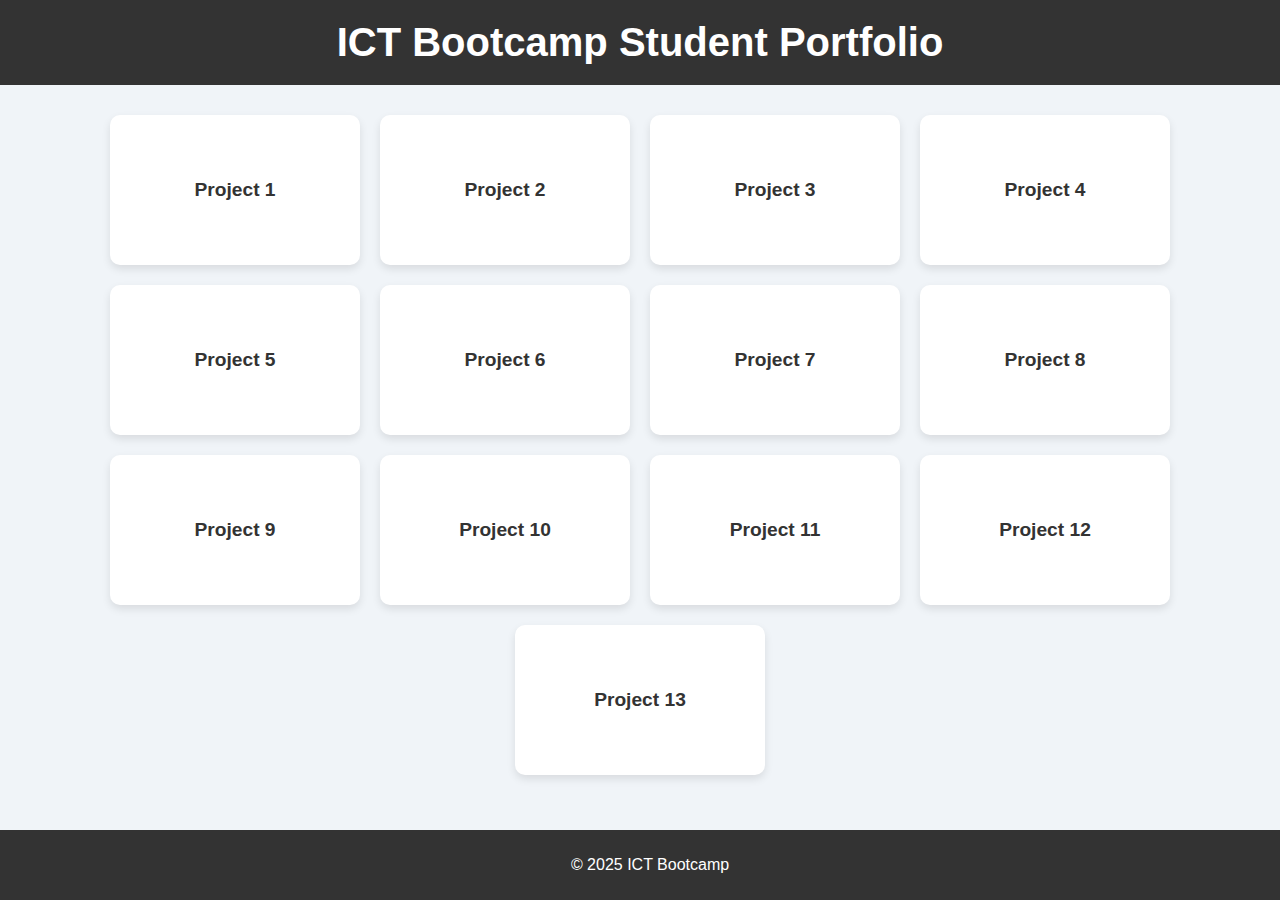
<file: index.html>
<!DOCTYPE html>
<html lang="en">
<head>
    <meta charset="UTF-8">
    <meta name="viewport" content="width=device-width, initial-scale=1.0">
    <title>ICT Bootcamp - Student Portfolio</title>
    <style>
        /* Global styles */
        body {
            font-family: 'Arial', sans-serif;
            background-color: #f0f4f8;
            margin: 0;
            padding: 0;
            box-sizing: border-box;
        }
        
        header {
            background-color: #333;
            color: white;
            text-align: center;
            padding: 20px;
        }

        h1 {
            font-size: 2.5rem;
            margin: 0;
        }

        .container {
            display: flex;
            flex-wrap: wrap;
            justify-content: center;
            gap: 20px;
            padding: 30px;
        }

        .link-card {
            background-color: #fff;
            width: 250px;
            height: 150px;
            border-radius: 10px;
            box-shadow: 0 4px 8px rgba(0, 0, 0, 0.1);
            display: flex;
            flex-direction: column;
            align-items: center;
            justify-content: center;
            transition: transform 0.3s ease, box-shadow 0.3s ease;
            cursor: pointer;
            text-decoration: none;
            color: #333;
        }

        .link-card:hover {
            transform: translateY(-10px);
            box-shadow: 0 8px 16px rgba(0, 0, 0, 0.2);
        }

        .link-card h3 {
            font-size: 1.2rem;
            margin: 0;
        }

        footer {
            background-color: #333;
            color: white;
            text-align: center;
            padding: 10px;
            position: fixed;
            bottom: 0;
            width: 100%;
        }

        .popup {
            display: none;
            position: fixed;
            top: 0;
            left: 0;
            width: 100%;
            height: 100%;
            background: rgba(0, 0, 0, 0.5);
            justify-content: center;
            align-items: center;
        }

        .popup-content {
            background-color: white;
            padding: 30px;
            border-radius: 8px;
            text-align: center;
            width: 300px;
        }

        .popup h2 {
            margin: 0;
        }

        .popup button {
            margin-top: 20px;
            padding: 10px 20px;
            background-color: #333;
            color: white;
            border: none;
            border-radius: 5px;
            cursor: pointer;
        }

        .popup button:hover {
            background-color: #555;
        }
    </style>
</head>
<body>

<header>
    <h1>ICT Bootcamp Student Portfolio</h1>
</header>

<div class="container">
    <!-- Student link cards (you can dynamically populate these) -->
    <a href="backgroundimage.html" class="link-card" alt_name="Project 1">
        <h3>Project 1</h3>
    </a>
    <a href="css.html" class="link-card" alt_name="Project 2">
        <h3>Project 2</h3>
    </a>
    <a href="day1.html" class="link-card" alt_name="Project 3">
        <h3>Project 3</h3>
    </a>  <a href="day2.html" class="link-card" alt_name="Project 4">
        <h3>Project 4</h3>
    </a>  <a href="form.html" class="link-card" alt_name="Project 5">
        <h3>Project 5</h3>
    </a>  <a href="test.html" class="link-card" alt_name="Project 6">
        <h3>Project 6</h3>
    </a>  <a href="index5.html" class="link-card" alt_name="Project 7">
        <h3>Project 7</h3>
    </a>  <a href="day1-1.html" class="link-card" alt_name="Project 8">
        <h3>Project 8</h3>
    </a>  <a href="index2.html" class="link-card" alt_name="Project 9">
        <h3>Project 9</h3>
    </a>  <a href="webpage.html" class="link-card" alt_name="Project 10">
        <h3>Project 10</h3>
    </a>  <a href="firstday.html" class="link-card" alt_name="Project 11">
        <h3>Project 11</h3>
    </a>  <a href="secondday.html" class="link-card" alt_name="Project 12">
        <h3>Project 12</h3>
    </a>
    </a>  <a href="calculator1.html" class="link-card" alt_name="Project 13">
        <h3>Project 13</h3>
    </a>
    <!-- Add more project links as necessary -->
</div>

<footer>
    <p>&copy; 2025 ICT Bootcamp</p>
</footer>

<!-- Popup Modal -->
<div class="popup" id="popup">
    <div class="popup-content">
        <h2>Welcome to ICT Bootcamp!</h2>
        <p>Click on any card to visit the project.</p>
        <button id="close-popup">Close</button>
    </div>
</div>

<script>
    // Show popup on load
    window.onload = () => {
        const popup = document.getElementById('popup');
        const closePopup = document.getElementById('close-popup');

        setTimeout(() => {
            popup.style.display = 'flex';
        }, 1000);

        closePopup.addEventListener('click', () => {
            popup.style.display = 'none';
        });
    };

    // Example of using JS for interactivity
    const cards = document.querySelectorAll('.link-card');
    cards.forEach(card => {
        card.addEventListener('click', (event) => {
            const name = card.getAttribute('alt_name'); // Fetch the alt_name attribute
            alert(`You're visiting project ${name}!`);
        });
    });
</script>

</body>
</html>
</file>
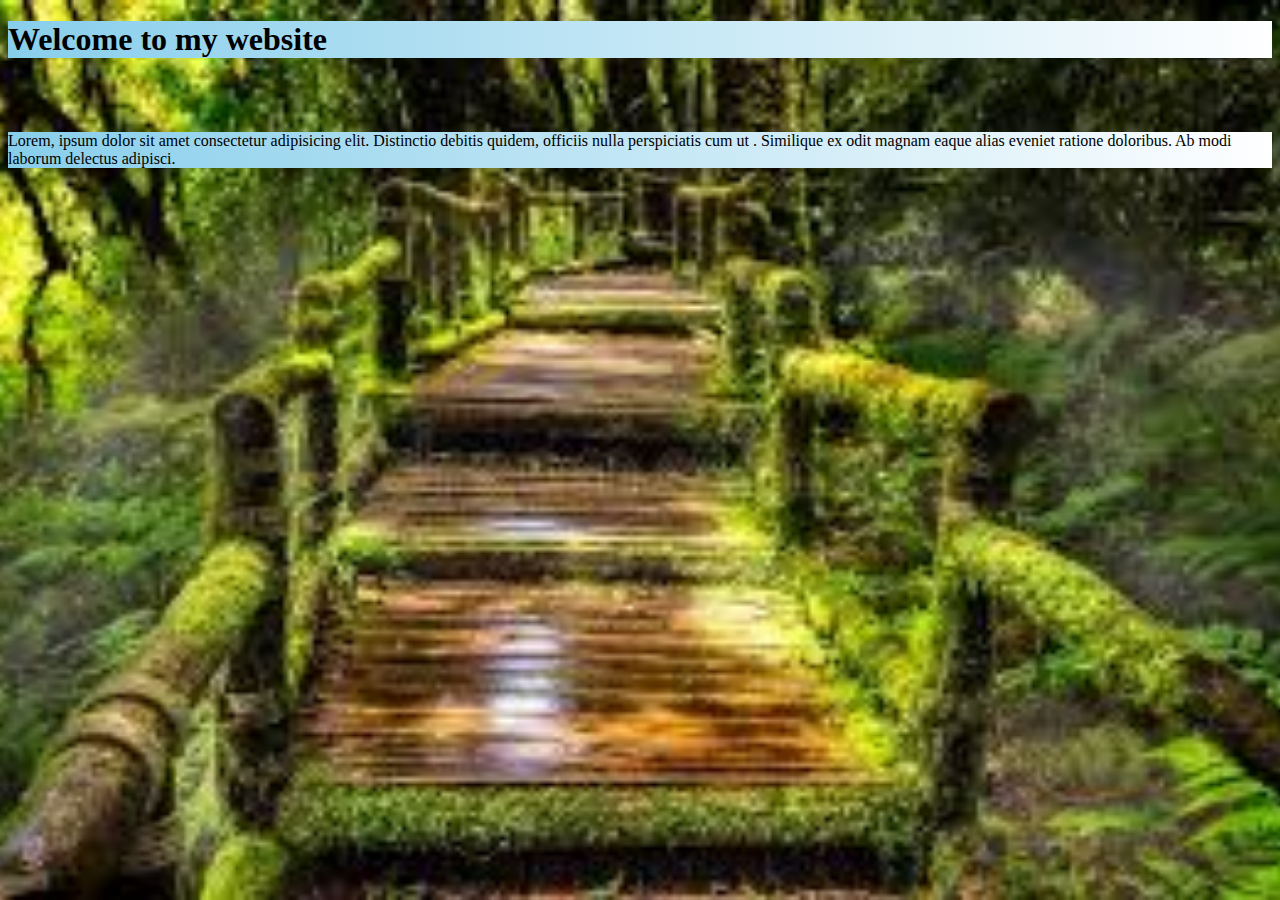
<file: backgroundimage.html>
<!DOCTYPE html>
<html lang="en">
<head>
    <meta charset="UTF-8">
    <meta name="viewport" content="width=device-width, initial-scale=1.0">
    <title>Document</title>
    <link rel="stylesheet" href="backgroundimage.css">
</head>
<body>
    <h1>Welcome to my website</h1>
    <br>
    <br>
    <p>Lorem, ipsum dolor sit amet consectetur adipisicing elit.
         Distinctio debitis quidem, officiis nulla perspiciatis cum ut
        . Similique ex odit magnam eaque alias eveniet ratione doloribus.
         Ab modi laborum delectus adipisci.</p>
</body>
</html>
</file>
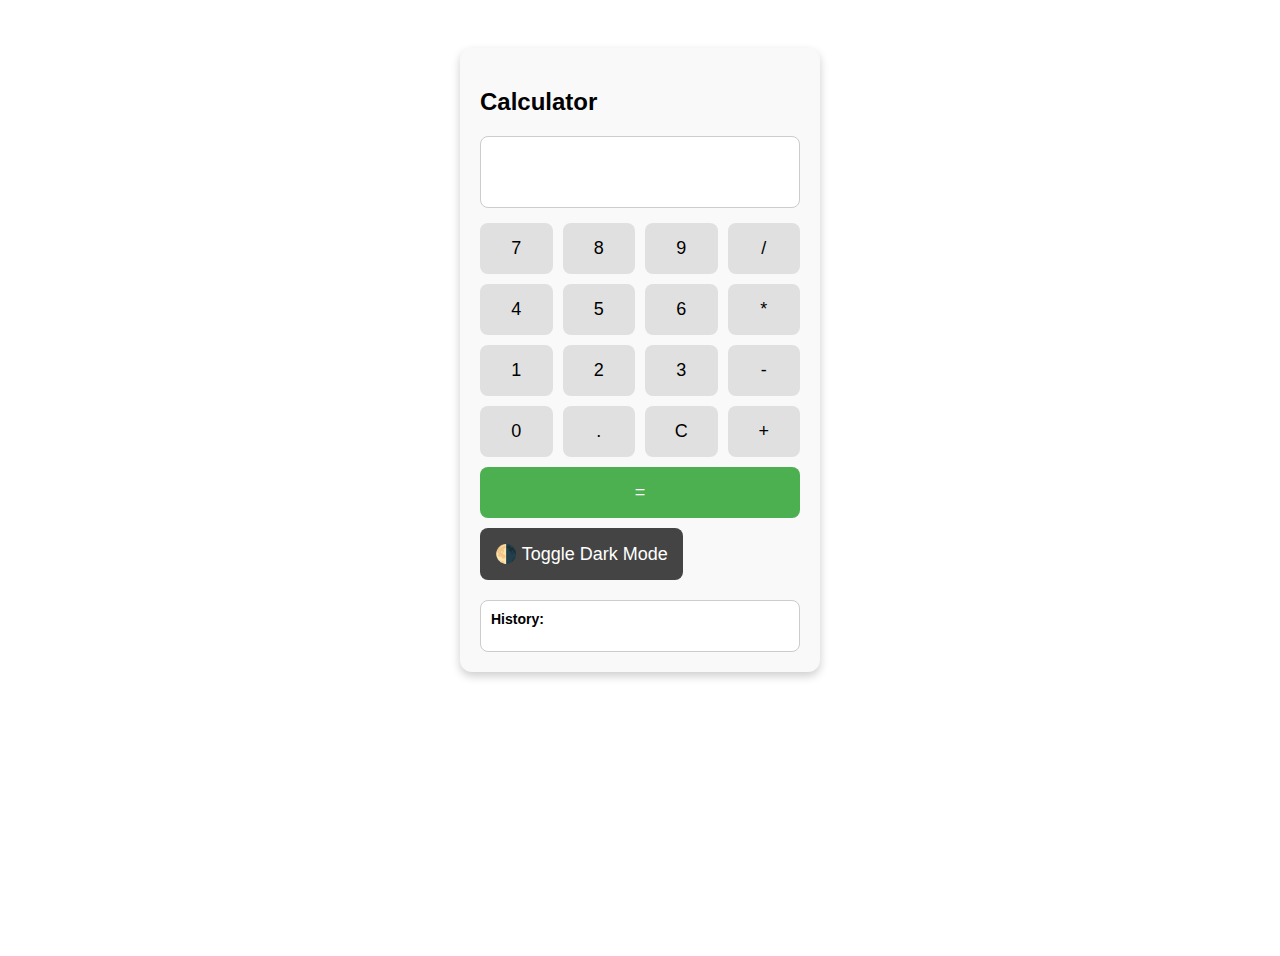
<file: calculator1.html>
<!DOCTYPE html>
<html lang="en">
<head>
  <meta charset="UTF-8">
  <title>DOM Calculator</title>
  <style>
    :root {
      --bg: #ffffff;
      --text: #000000;
      --card: #f9f9f9;
      --btn: #e0e0e0;
    }

    .dark {
      --bg: #e2aeae;
      --text: #7d1c86;
      --card: #8bd8a9;
      --btn: aqua;
    }

    body {
      background-color: var(--bg);
      color: var(--text);
      font-family: sans-serif;
      display: flex;
      justify-content: center;
      align-items: flex-start;
      padding-top: 40px;
      min-height: 100vh;
      transition: all 0.3s ease;
    }

    .calculator {
      background-color: var(--card);
      padding: 20px;
      border-radius: 12px;
      box-shadow: 0 4px 10px rgba(0, 0, 0, 0.2);
      width: 320px;
    }

    .display {
      background: var(--bg);
      padding: 15px;
      font-size: 24px;
      text-align: right;
      border-radius: 8px;
      border: 1px solid #ccc;
      margin-bottom: 15px;
      min-height: 40px;
      word-break: break-all;
    }

    .buttons {
      display: grid;
      grid-template-columns: repeat(4, 1fr);
      gap: 10px;
    }

    button {
      padding: 15px;
      font-size: 18px;
      border-radius: 8px;
      border: none;
      background-color: var(--btn);
      cursor: pointer;
      transition: 0.2s;
    }

    button:hover {
      background-color: #999;
      color: white;
    }

    #result {
      font-weight: bold;
      margin-top: 10px;
    }

    #history {
      margin-top: 20px;
      font-size: 14px;
      max-height: 150px;
      overflow-y: auto;
      background-color: var(--bg);
      padding: 10px;
      border-radius: 8px;
      border: 1px solid #ccc;
    }

    .toggle-btn {
      margin-top: 10px;
      background-color: #444;
      color: white;
    }
  </style>
</head>
<body>

  <div class="calculator">
    <h2>Calculator</h2>

    <div id="display" class="display"></div>

    <div class="buttons">
      <button onclick="appendToDisplay('7')">7</button>
      <button onclick="appendToDisplay('8')">8</button>
      <button onclick="appendToDisplay('9')">9</button>
      <button onclick="appendToDisplay('/')">/</button>

      <button onclick="appendToDisplay('4')">4</button>
      <button onclick="appendToDisplay('5')">5</button>
      <button onclick="appendToDisplay('6')">6</button>
      <button onclick="appendToDisplay('*')">*</button>

      <button onclick="appendToDisplay('1')">1</button>
      <button onclick="appendToDisplay('2')">2</button>
      <button onclick="appendToDisplay('3')">3</button>
      <button onclick="appendToDisplay('-')">-</button>

      <button onclick="appendToDisplay('0')">0</button>
      <button onclick="appendToDisplay('.')">.</button>
      <button onclick="clearDisplay()">C</button>
      <button onclick="appendToDisplay('+')">+</button>

      <button onclick="calculate()" style="grid-column: span 4; background-color: #4caf50; color: white;">=</button>
    </div>

    <button class="toggle-btn" onclick="toggleDarkMode()">🌗 Toggle Dark Mode</button>

    <div id="result"></div>

    <div id="history">
      <strong>History:</strong>
      <ul id="historyList"></ul>
    </div>
  </div>

  <script src="calculator.js">

      
  </script>

</body>
</html>
</file>
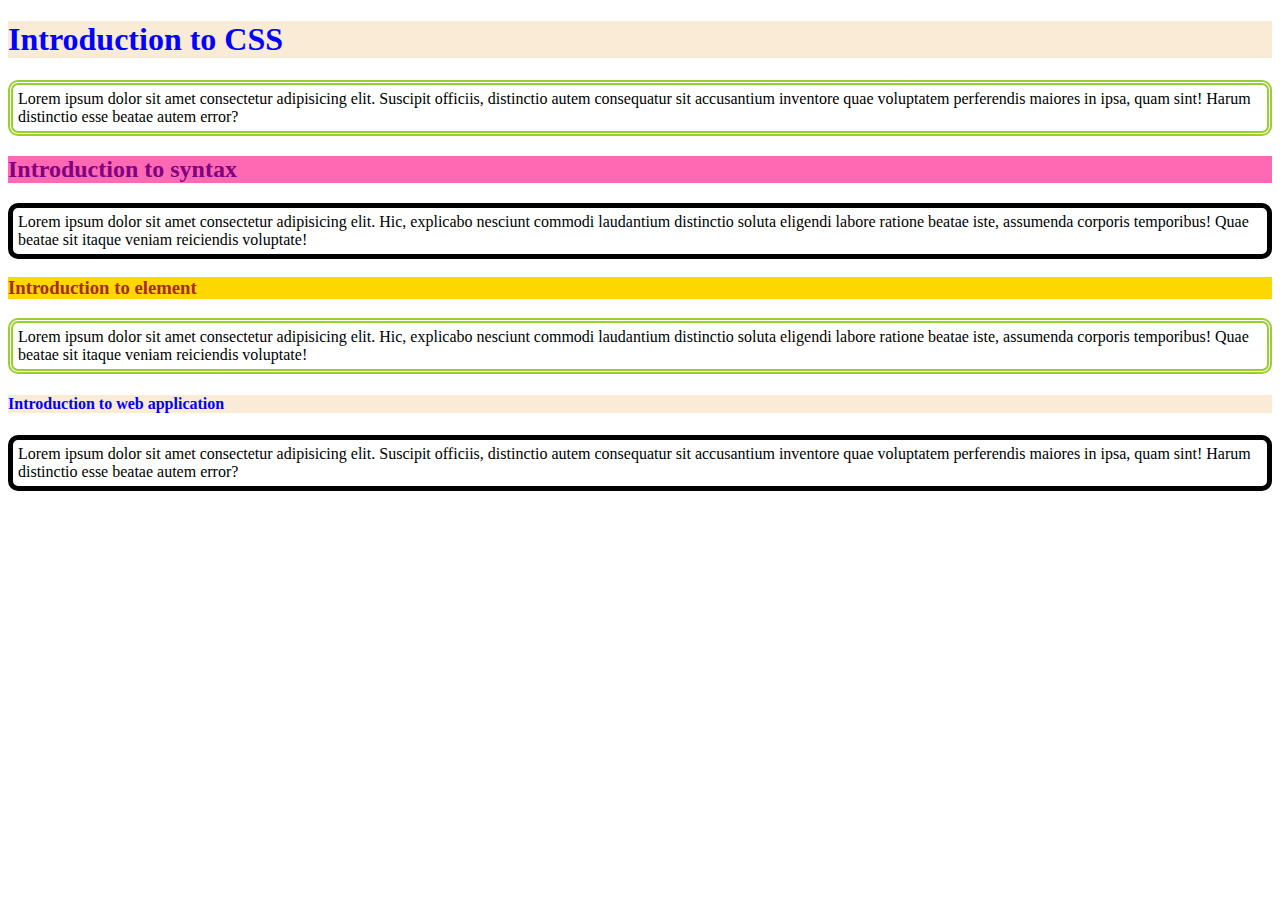
<file: day1-1.html>
<!DOCTYPE html>
<html lang="en">
<head>
    <meta charset="UTF-8">
    <meta name="viewport" content="width=device-width, initial-scale=1.0">
    <title>CSS day 1</title>
    <link rel="stylesheet" href="day1.css">
</head>
<body>
    <h1 style="color:blue;background-color: antiquewhite";>Introduction to CSS</h1>
    <p id="p1" class="odd">Lorem ipsum dolor sit amet consectetur adipisicing elit. Suscipit officiis, distinctio autem consequatur sit accusantium inventore quae voluptatem perferendis maiores in ipsa, quam sint! Harum distinctio esse beatae autem error?</p>
   
    <h2 style="color:purple;background-color:hotpink">Introduction to syntax</h2>
    <p id="p2" class="even">Lorem ipsum dolor sit amet consectetur adipisicing elit. Hic, explicabo nesciunt commodi laudantium distinctio soluta eligendi labore ratione beatae iste, assumenda corporis temporibus! Quae beatae sit itaque veniam reiciendis voluptate!</p>
   
    <h3 style="color:brown;background-color: gold">Introduction to element</h3>
    <p id="p3" class="odd">Lorem ipsum dolor sit amet consectetur adipisicing elit. Hic, explicabo nesciunt commodi laudantium distinctio soluta eligendi labore ratione beatae iste, assumenda corporis temporibus! Quae beatae sit itaque veniam reiciendis voluptate!</p>
   
    <h4 style="color:blue;background-color: antiquewhite";>Introduction to web application</h4>
    <p id="p4" class="even">Lorem ipsum dolor sit amet consectetur adipisicing elit. Suscipit officiis, distinctio autem consequatur sit accusantium inventore quae voluptatem perferendis maiores in ipsa, quam sint! Harum distinctio esse beatae autem error?</p>

</body>
</html>
</file>
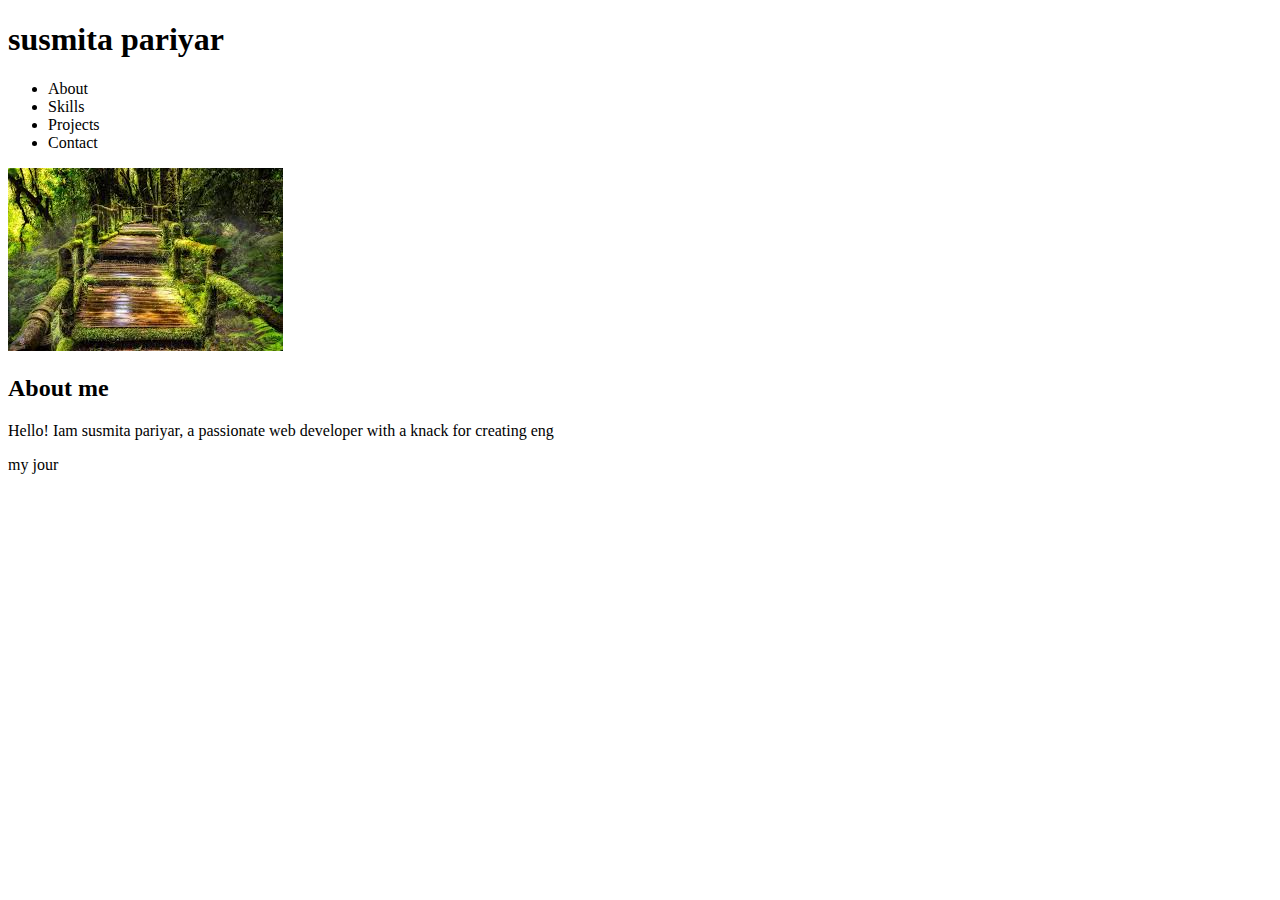
<file: day1.html>
<!DOCTYPE html>
<html lang="en">
<head>
    <meta charset="UTF-8">
    <meta name="viewport" content="width=device-width, initial-scale=1.0">
    <title>Susmita - personal website</title>
</head>
<body>
    <header>
        <div>
            <h1>susmita pariyar</h1>
            <nav>
                <ul>
                    <li>About</li>
                    <li>Skills</li>
                    <li>Projects</li>
                    <li>Contact</li>
                </ul>
            </nav>
        </div>
    </header>
    <main>
        <section id="about">
            <div>
                <div>
                    <img src="image.jpg" alt="profile of susmita pariyar">
                </div>
                <div>
                    <h2>About me</h2>
                    <p>
                        Hello! Iam susmita pariyar, a passionate web developer with a knack for creating eng
                    </p>
                    <p>
                        my jour
                    </p>
                </div>
            </div>
        </section>
    </main>
</body>
</html>
</file>
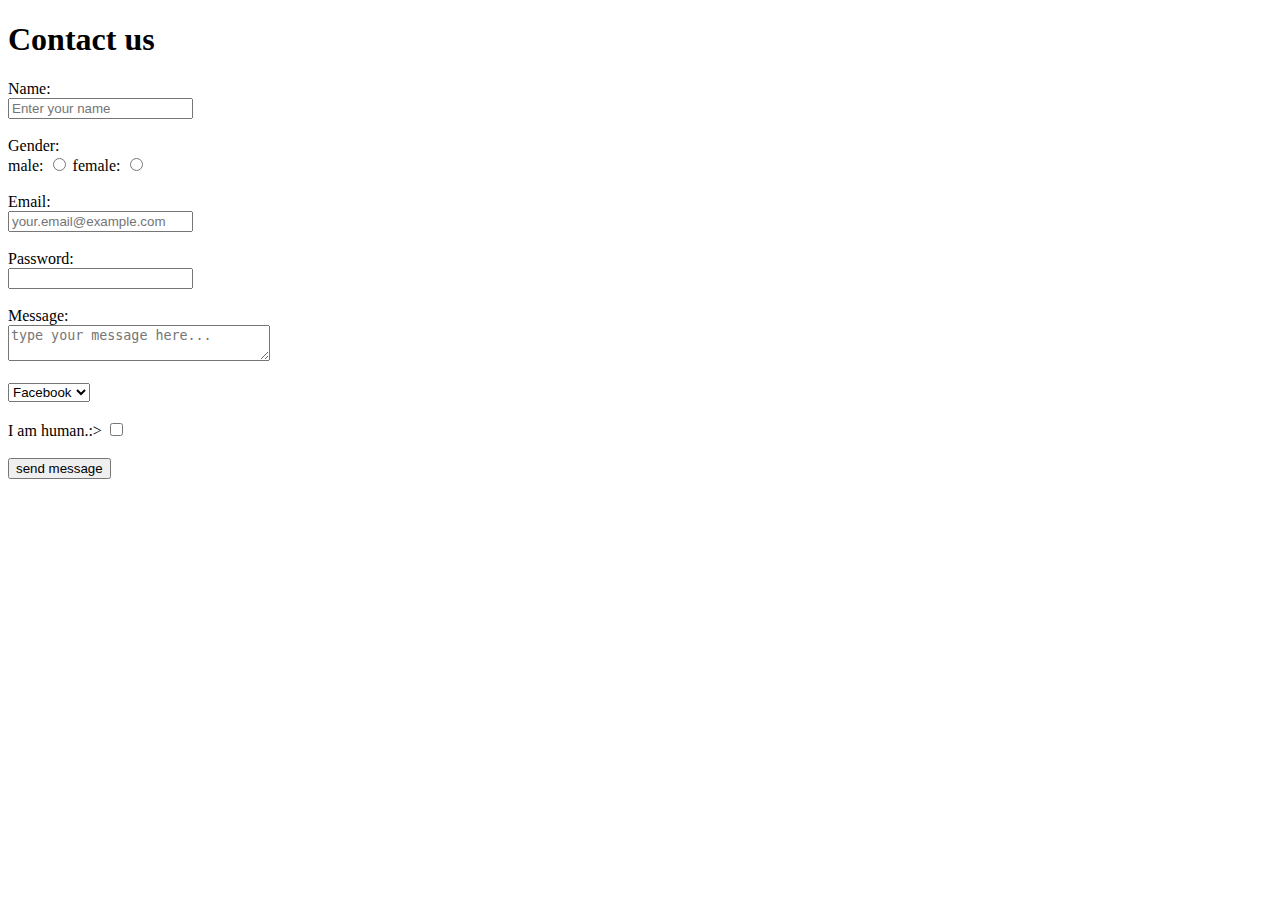
<file: form.html>
<!DOCTYPE html>
<html lang="en">
<head>
    <meta charset="UTF-8">
    <meta name="viewport" content="width=device-width, initial-scale=1.0">
    <title></title>
</head>
<body>
    <h1>Contact us</h1>
    <form>
        <label for="name">Name:</label><br>
        <input type="text" id="name" name="user_name"
        placeholder="Enter your name" required autocomplete="off"><br><br>
        <lable for="gender">Gender:</lable><br>
        <lable for="gender">male:</lable>
        <input type="radio" id="male" name="gender" value="male">
        <lable for="gender">female:</lable>
        <input type="radio" id="female" name="gender" value="female">
        <br><br>
        <lable for="email">Email:</lable><br>
        <input type="email" id="email" name="user_name"
        placeholder="your.email@example.com" required autocomplete="off">
        <br><br>
        <lable for="password">Password:</lable><br>
        <input type="password" id="password" name="user_password" required minlength="8" autocomplete="off"><br><br>
        <lable for="message">Message:</lable><br>
        <textarea id="message" name="user_name"
        row="5" cols="30" placeholder="type your message here..."
        autocomplete="off"></textarea><br><br>
        <select name="message type">
            <option value="facebook">Facebook</option>
            <option value="instagram">Instagram</option>
            <option value="whatsapp">whatsapp</option>
            <option value="email">Email</option>
        </select><br><br>
        <lable for="agree">I am human.:></lable>
        <input type="checkbox" id="agree" name="agree" value="yes"><br><br>
        <button type="submit">send message</button>
    </form>
</body>
</html>
</file>
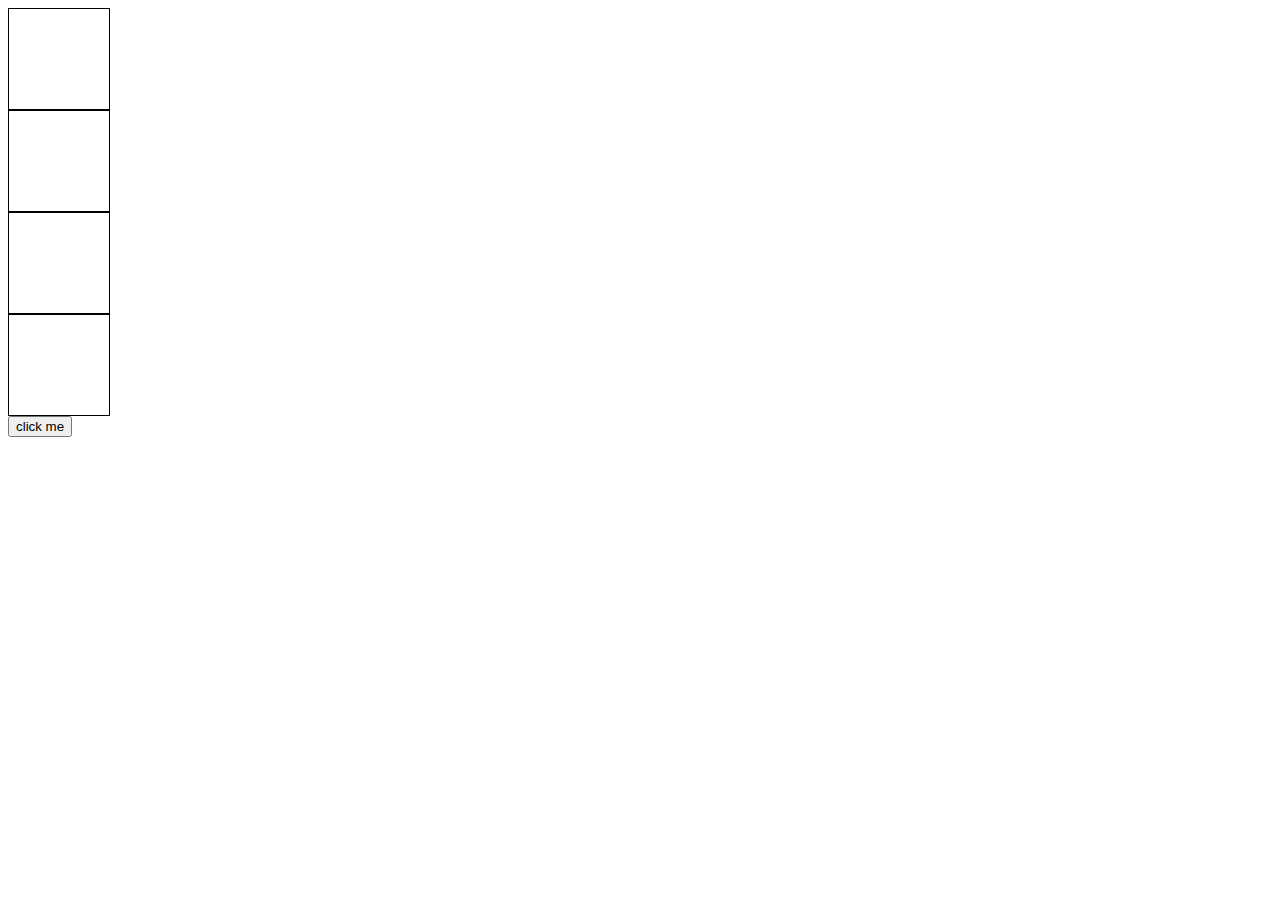
<file: index2.html>
<!DOCTYPE html>
<html lang="en">
<head>
    <title>Document</title>
    <style>
        .jstutor{
            height:100px;
            width:100px;
            border:1px black solid;
        }
    </style>
</head>
<body>
    <div class="jstutor"></div>
    <div class="jstutor"></div>
    <div class="jstutor"></div>
    <div class="jstutor"></div>
    <button id="something" onclick="greet()">click me</button>
<script src="script.js">
    </script>
</body>
</html>
</file>
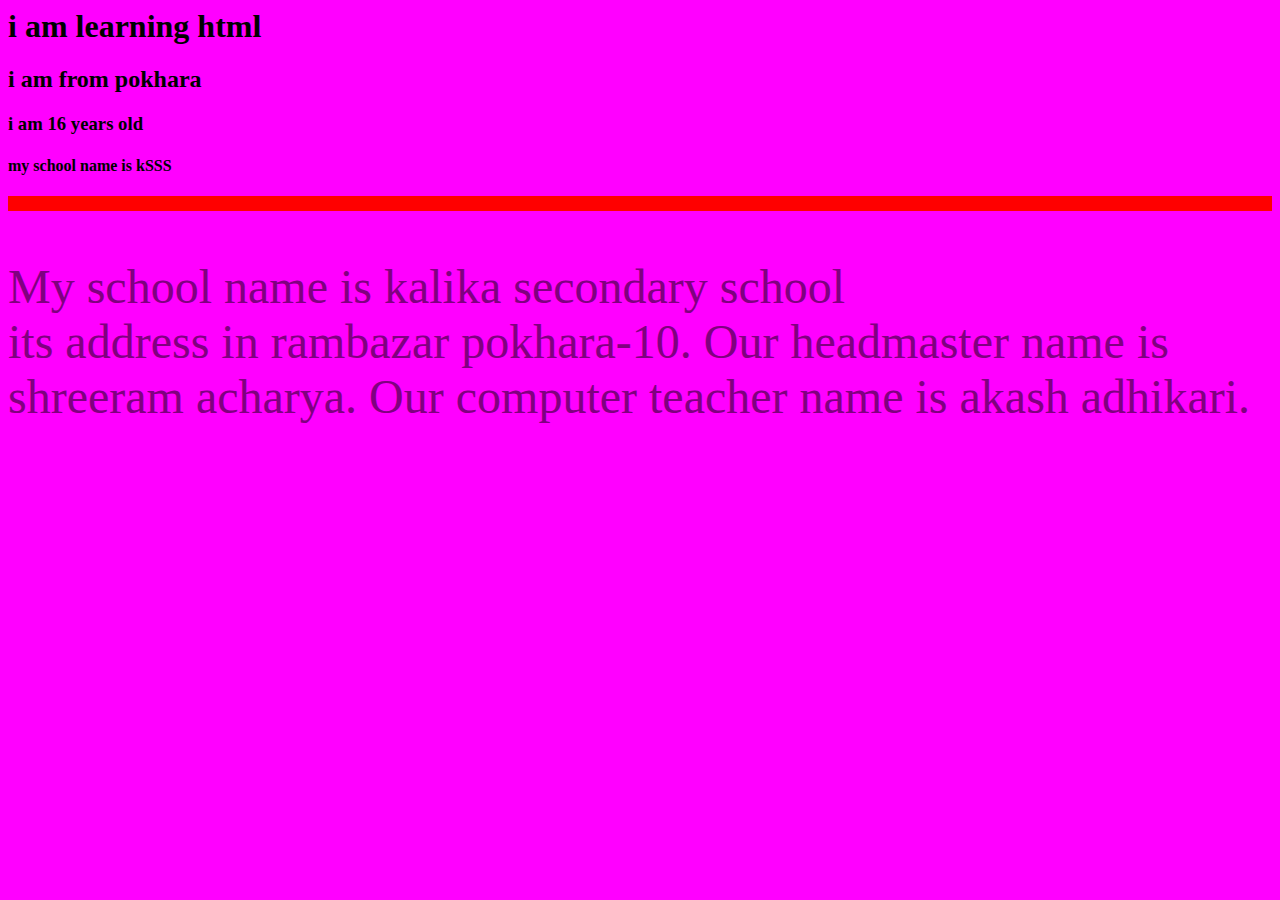
<file: index5.html>
<html>
    <head>
        <title>
           HTML
        </title>
    </head>
    <body bgcolor="#ff00ff">
         <h1>i am learning html</h1>
         <h2>i am from pokhara</h2>
         <h3>i am 16 years old</h3>
         <h4>my school name is kSSS</h4>
         <hr size="15" color="red">
         <font size="20" color="purple">
         <p align="left">My school name is kalika secondary school 
        <br>its address in rambazar pokhara-10.
         Our headmaster name is shreeram acharya. 
         Our computer teacher name is akash adhikari.</br>
</p>
</font>
    </body>
</html>
</file>
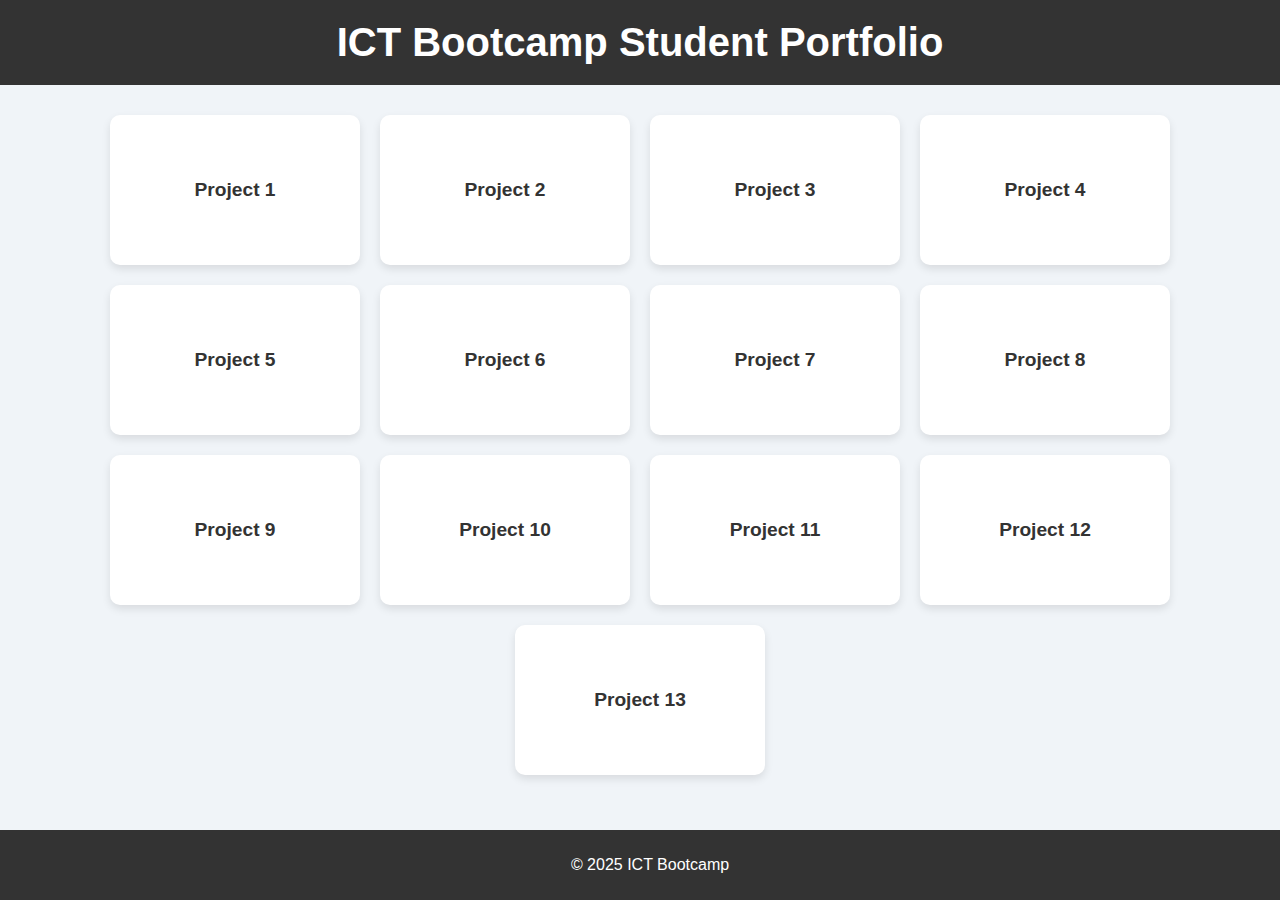
<file: index6.html>
<!DOCTYPE html>
<html lang="en">
<head>
    <meta charset="UTF-8">
    <meta name="viewport" content="width=device-width, initial-scale=1.0">
    <title>ICT Bootcamp - Student Portfolio</title>
    <style>
        /* Global styles */
        body {
            font-family: 'Arial', sans-serif;
            background-color: #f0f4f8;
            margin: 0;
            padding: 0;
            box-sizing: border-box;
        }
        
        header {
            background-color: #333;
            color: white;
            text-align: center;
            padding: 20px;
        }

        h1 {
            font-size: 2.5rem;
            margin: 0;
        }

        .container {
            display: flex;
            flex-wrap: wrap;
            justify-content: center;
            gap: 20px;
            padding: 30px;
        }

        .link-card {
            background-color: #fff;
            width: 250px;
            height: 150px;
            border-radius: 10px;
            box-shadow: 0 4px 8px rgba(0, 0, 0, 0.1);
            display: flex;
            flex-direction: column;
            align-items: center;
            justify-content: center;
            transition: transform 0.3s ease, box-shadow 0.3s ease;
            cursor: pointer;
            text-decoration: none;
            color: #333;
        }

        .link-card:hover {
            transform: translateY(-10px);
            box-shadow: 0 8px 16px rgba(0, 0, 0, 0.2);
        }

        .link-card h3 {
            font-size: 1.2rem;
            margin: 0;
        }

        footer {
            background-color: #333;
            color: white;
            text-align: center;
            padding: 10px;
            position: fixed;
            bottom: 0;
            width: 100%;
        }

        .popup {
            display: none;
            position: fixed;
            top: 0;
            left: 0;
            width: 100%;
            height: 100%;
            background: rgba(0, 0, 0, 0.5);
            justify-content: center;
            align-items: center;
        }

        .popup-content {
            background-color: white;
            padding: 30px;
            border-radius: 8px;
            text-align: center;
            width: 300px;
        }

        .popup h2 {
            margin: 0;
        }

        .popup button {
            margin-top: 20px;
            padding: 10px 20px;
            background-color: #333;
            color: white;
            border: none;
            border-radius: 5px;
            cursor: pointer;
        }

        .popup button:hover {
            background-color: #555;
        }
    </style>
</head>
<body>

<header>
    <h1>ICT Bootcamp Student Portfolio</h1>
</header>

<div class="container">
    <!-- Student link cards (you can dynamically populate these) -->
    <a href="backgroundimage.html" class="link-card" alt_name="Project 1">
        <h3>Project 1</h3>
    </a>
    <a href="css.html" class="link-card" alt_name="Project 2">
        <h3>Project 2</h3>
    </a>
    <a href="day1.html" class="link-card" alt_name="Project 3">
        <h3>Project 3</h3>
    </a>  <a href="day2.html" class="link-card" alt_name="Project 4">
        <h3>Project 4</h3>
    </a>  <a href="form.html" class="link-card" alt_name="Project 5">
        <h3>Project 5</h3>
    </a>  <a href="test.html" class="link-card" alt_name="Project 6">
        <h3>Project 6</h3>
    </a>  <a href="index.html" class="link-card" alt_name="Project 7">
        <h3>Project 7</h3>
    </a>  <a href="day1-1.html" class="link-card" alt_name="Project 8">
        <h3>Project 8</h3>
    </a>  <a href="index2.html" class="link-card" alt_name="Project 9">
        <h3>Project 9</h3>
    </a>  <a href="webpage.html" class="link-card" alt_name="Project 10">
        <h3>Project 10</h3>
    </a>  <a href="firstday.html" class="link-card" alt_name="Project 11">
        <h3>Project 11</h3>
    </a>  <a href="secondday.html" class="link-card" alt_name="Project 12">
        <h3>Project 12</h3>
    </a>
    </a>  <a href="calculator1.html" class="link-card" alt_name="Project 13">
        <h3>Project 13</h3>
    </a>
    <!-- Add more project links as necessary -->
</div>

<footer>
    <p>&copy; 2025 ICT Bootcamp</p>
</footer>

<!-- Popup Modal -->
<div class="popup" id="popup">
    <div class="popup-content">
        <h2>Welcome to ICT Bootcamp!</h2>
        <p>Click on any card to visit the project.</p>
        <button id="close-popup">Close</button>
    </div>
</div>

<script>
    // Show popup on load
    window.onload = () => {
        const popup = document.getElementById('popup');
        const closePopup = document.getElementById('close-popup');

        setTimeout(() => {
            popup.style.display = 'flex';
        }, 1000);

        closePopup.addEventListener('click', () => {
            popup.style.display = 'none';
        });
    };

    // Example of using JS for interactivity
    const cards = document.querySelectorAll('.link-card');
    cards.forEach(card => {
        card.addEventListener('click', (event) => {
            const name = card.getAttribute('alt_name'); // Fetch the alt_name attribute
            alert(`You're visiting project ${name}!`);
        });
    });
</script>

</body>
</html>
</file>
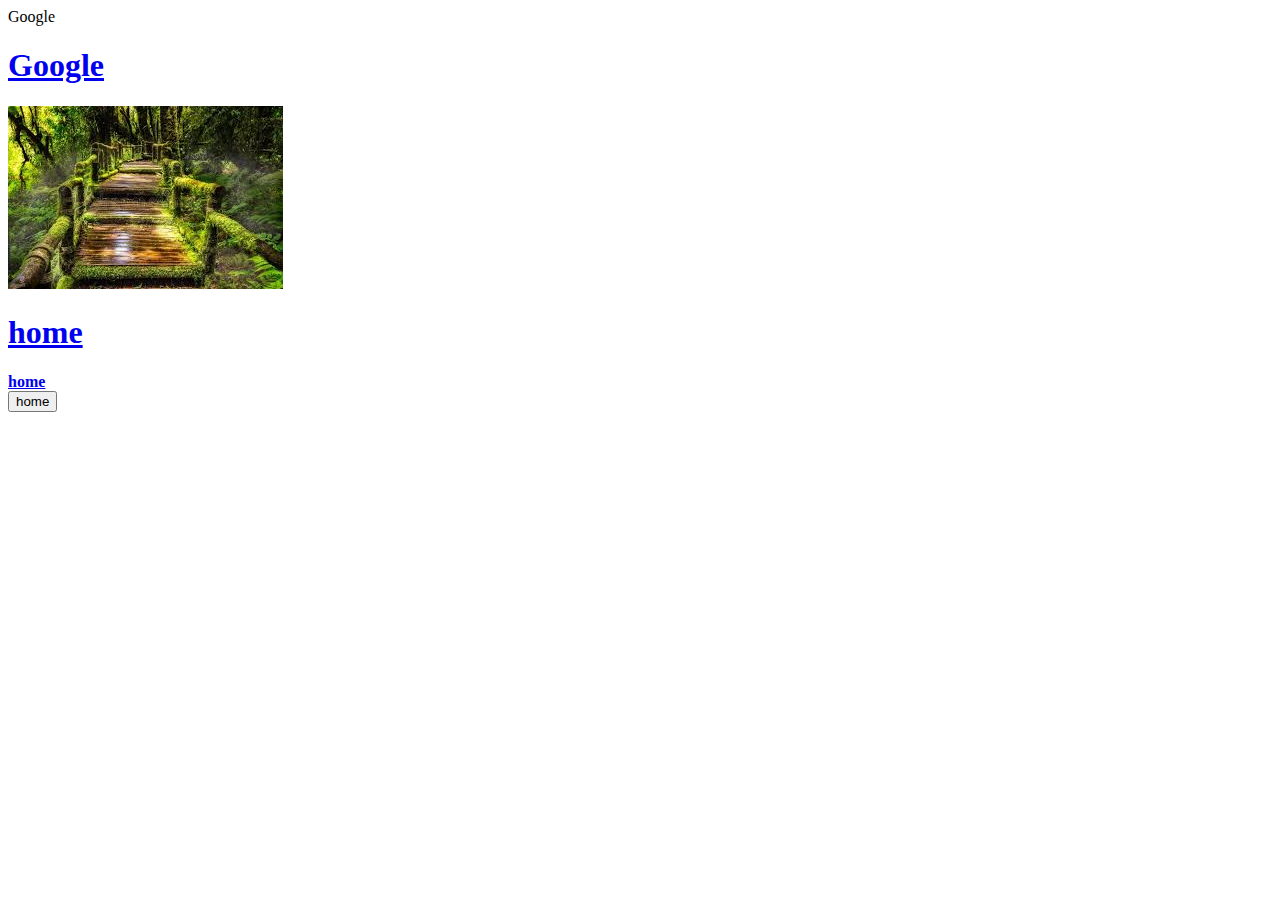
<file: secondday.html>
<!DOCTYPE html>
<html lang="en">
<head>
    <meta charset="UTF-8">
    <meta name="viewport" content="width=device-width, initial-scale=1.0">
    <title>Document</title>
</head>
<body>
    Google <br>
    <a href="https://www.google.com"><h1>Google</h1></a>
    <a href="https://www.googl"><img src="image.jpg" alt="logo of google"></a>
        <a href="day1.html"><h1>home</h1></a>
        <a href="https://www.googl"><strong>home</strong></a>
        <br>
        <a href="https://www.googl"><button>home</button></a>
</body>
</html>
</file>
<file: backgroundimage.css>
body{
    background-image: url(image.jpg);
    background-repeat: no-repeat;
    background-attachment: fixed;
    background-position: center;
    background-size: cover;
}
h1{
    background: linear-gradient(to right, skyblue,white);
    background-repeat: no repeat;
    background-attachment: fixed;
}
p{
    background: linear-gradient(to right, skyblue,white);
     background-repeat: no repeat;
    background-attachment: fixed;

}
</file>
<file: day1.css>
h2{
    color:brown;background-color: aqua;
}
p{
    border-style: double;
    border-width: 5px;
    border-color: gold;
    border-radius: 10px;
    padding: 5px
}
.odd{
    border-style: solid;
    border-width: 5px;
    border-color:black;
    border-radius: 10px;
    padding: 5px

}
.even{
    border-style: solid;
    border-width: 5px;
    border-color:plum;
    border-radius: 10px;
    padding: 5px

}
.odd{
    border-style: double;
    border-width: 5px;
    border-color:yellowgreen;
    border-radius: 10px;
    padding: 5px

}
.even{
    border-style: solid;
    border-width: 5px;
    border-color:black;
    border-radius: 10px;
    padding: 5px
}
</file>
